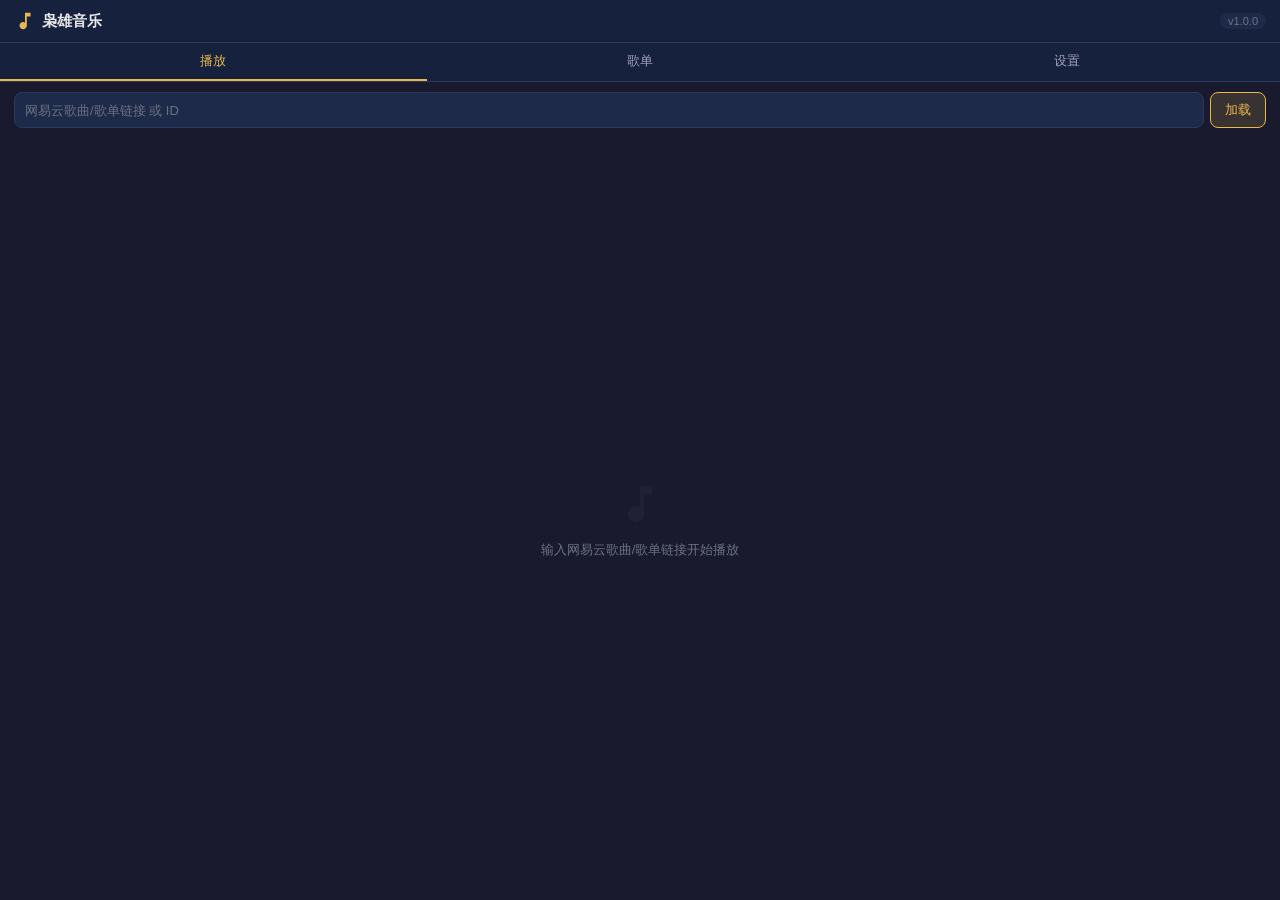
<file: owlbear-music-plugin/index.html>
<!DOCTYPE html>
<html lang="zh-CN">
<head>
  <meta charset="UTF-8" />
  <meta name="viewport" content="width=device-width, initial-scale=1.0" />
  <title>枭雄音乐</title>
  <link rel="stylesheet" href="style.css" />
</head>
<body>
  <div id="app">
    <!-- Header -->
    <header class="header">
      <div class="logo">
        <svg viewBox="0 0 24 24" class="logo-icon" width="22" height="22">
          <path d="M12 3v10.55c-.59-.34-1.27-.55-2-.55C7.79 13 6 14.79 6 17s1.79 4 4 4 4-1.79 4-4V7h4V3h-6z" fill="currentColor"/>
        </svg>
        <h1>枭雄音乐</h1>
      </div>
      <span class="version">v1.0.0</span>
    </header>

    <!-- Tabs -->
    <nav class="tabs">
      <button class="tab active" data-tab="player">播放</button>
      <button class="tab" data-tab="playlist">歌单</button>
      <button class="tab" data-tab="settings">设置</button>
    </nav>

    <!-- Player Panel -->
    <section class="panel active" id="panelPlayer">
      <!-- Input -->
      <div class="input-area">
        <input type="text" id="songInput" placeholder="网易云歌曲/歌单链接 或 ID" />
        <button id="loadBtn" class="btn">加载</button>
      </div>

      <!-- NetEase embed player -->
      <div id="neteasePlayer" class="netease-player">
        <div class="empty-player">
          <svg viewBox="0 0 24 24" width="48" height="48" fill="currentColor">
            <path d="M12 3v10.55c-.59-.34-1.27-.55-2-.55C7.79 13 6 14.79 6 17s1.79 4 4 4 4-1.79 4-4V7h4V3h-6z" opacity="0.3"/>
          </svg>
          <p>输入网易云歌曲/歌单链接开始播放</p>
        </div>
        <iframe id="neteaseIframe" style="display:none;" frameborder="no" marginwidth="0" marginheight="0" allow="autoplay"></iframe>
      </div>

      <!-- HTML5 Audio Player (fallback / local files) -->
      <div id="audioPlayer" class="audio-player" style="display:none;">
        <div class="player-controls">
          <button id="prevBtn" class="ctrl-btn" title="上一首">⏮</button>
          <button id="playBtn" class="ctrl-btn play-btn" title="播放/暂停">▶</button>
          <button id="nextBtn" class="ctrl-btn" title="下一首">⏭</button>
          <button id="stopBtn" class="ctrl-btn" title="停止">⏹</button>
        </div>
        <div class="progress-area">
          <span id="currentTime">0:00</span>
          <input type="range" id="progressBar" value="0" max="100" />
          <span id="totalTime">0:00</span>
        </div>
        <div class="volume-area">
          <span>🔊</span>
          <input type="range" id="volumeSlider" value="80" min="0" max="100" />
        </div>
        <div id="currentTrack" class="track-info">未播放</div>
      </div>
    </section>

    <!-- Playlist Panel -->
    <section class="panel" id="panelPlaylist">
      <div class="playlist-header">
        <h3>我的歌单</h3>
        <span id="playlistCount">0 首</span>
      </div>
      <div class="playlist-area" id="playlistArea">
        <div class="empty-state">歌单为空，在播放页面添加歌曲</div>
      </div>
    </section>

    <!-- Settings Panel -->
    <section class="panel" id="panelSettings">
      <div class="setting-group">
        <h3>播放设置</h3>
        <label class="setting-row">
          <span>自动播放</span>
          <input type="checkbox" id="autoplay" checked />
        </label>
        <label class="setting-row">
          <span>循环播放</span>
          <input type="checkbox" id="loopPlay" />
        </label>
        <label class="setting-row">
          <span>默认音量</span>
          <input type="range" id="defaultVolume" value="80" min="0" max="100" />
          <span id="volumeLabel">80%</span>
        </label>
      </div>
      <div class="setting-group">
        <h3>关于</h3>
        <div class="about-text">
          <p>枭雄音乐插件支持播放网易云音乐歌曲和歌单。</p>
          <p>使用方法：复制网易云歌曲/歌单链接，粘贴到输入框后点击加载。</p>
          <p class="hint">插件使用网易云官方外链播放器。</p>
        </div>
      </div>
    </section>

    <!-- Toast -->
    <div class="toast" id="toast"></div>
  </div>

  <script src="app.js"></script>
</body>
</html>
</file>
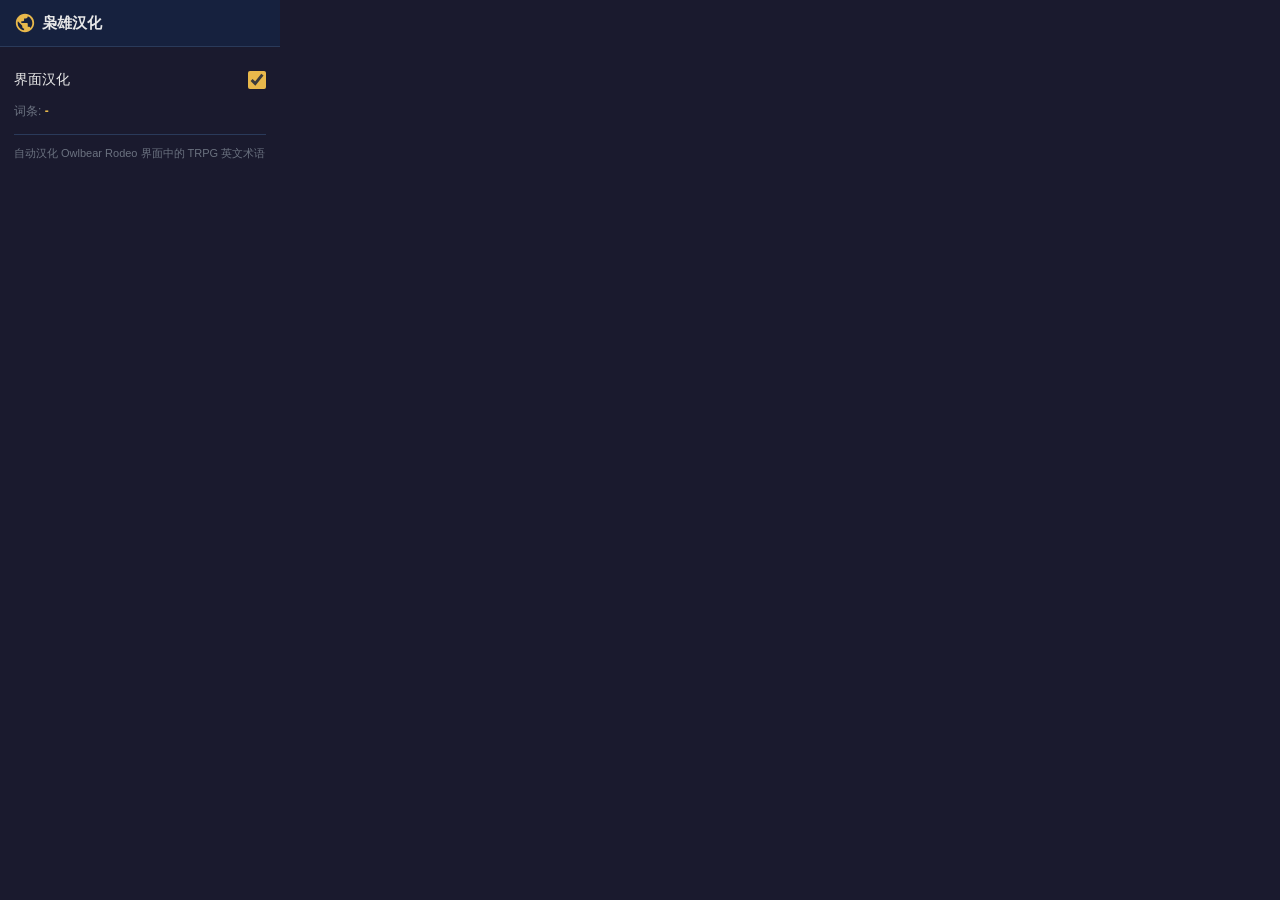
<file: popup.html>
<!DOCTYPE html>
<html lang="zh-CN">
<head>
  <meta charset="UTF-8" />
  <meta name="viewport" content="width=device-width, initial-scale=1.0" />
  <title>枭雄汉化</title>
  <link rel="stylesheet" href="style.css" />
</head>
<body>
  <div id="app">
    <header class="header">
      <div class="logo">
        <svg viewBox="0 0 24 24" class="logo-icon" width="22" height="22">
          <path d="M12 2C6.48 2 2 6.48 2 12s4.48 10 10 10 10-4.48 10-10S17.52 2 12 2zm-1 17.93c-3.95-.49-7-3.85-7-7.93 0-.62.08-1.21.21-1.79L9 15v1c0 1.1.9 2 2 2v1.93zm6.9-2.54c-.26-.81-1-1.39-1.9-1.39h-1v-3c0-.55-.45-1-1-1H8v-2h2c.55 0 1-.45 1-1V7h2c1.1 0 2-.9 2-2v-.41c2.93 1.19 5 4.06 5 7.41 0 2.08-.8 3.97-2.1 5.39z" fill="currentColor"/>
        </svg>
        <h1>枭雄汉化</h1>
      </div>
    </header>

    <div class="body">
      <label class="toggle-row">
        <span>界面汉化</span>
        <input type="checkbox" id="toggleEnabled" checked />
      </label>

      <div class="stats">
        <span>词条: <strong id="entryCount">-</strong></span>
      </div>

      <div class="footer">
        <p>自动汉化 Owlbear Rodeo 界面中的 TRPG 英文术语</p>
      </div>
    </div>
  </div>
  <script src="popup.js"></script>
</body>
</html>
</file>
<file: owlbear-music-plugin/style.css>
:root {
  --bg-primary: #1a1a2e;
  --bg-secondary: #16213e;
  --bg-card: #1e2a4a;
  --bg-hover: #253555;
  --text-primary: #e8e8e8;
  --text-secondary: #a0a0b8;
  --text-muted: #6b7280;
  --accent: #e8b84b;
  --accent-hover: #f0c865;
  --accent-dim: rgba(232, 184, 75, 0.15);
  --border: #2a3a5a;
  --radius: 8px;
}

* { margin: 0; padding: 0; box-sizing: border-box; }

body {
  font-family: -apple-system, BlinkMacSystemFont, "Segoe UI", "PingFang SC", "Microsoft YaHei", sans-serif;
  background: var(--bg-primary);
  color: var(--text-primary);
  font-size: 14px;
  overflow-x: hidden;
  -webkit-font-smoothing: antialiased;
}

#app { display: flex; flex-direction: column; height: 100vh; }

/* Header */
.header {
  display: flex; align-items: center; justify-content: space-between;
  padding: 10px 14px;
  background: var(--bg-secondary);
  border-bottom: 1px solid var(--border);
  flex-shrink: 0;
}
.logo { display: flex; align-items: center; gap: 6px; }
.logo-icon { color: var(--accent); }
.header h1 { font-size: 15px; font-weight: 700; }
.version {
  font-size: 11px; color: var(--text-muted);
  background: var(--bg-card); padding: 2px 8px; border-radius: 10px;
}

/* Tabs */
.tabs {
  display: flex; border-bottom: 1px solid var(--border);
  background: var(--bg-secondary); flex-shrink: 0;
}
.tab {
  flex: 1; padding: 9px; border: none; background: transparent;
  color: var(--text-secondary); font-size: 13px; cursor: pointer;
  border-bottom: 2px solid transparent; transition: all 0.2s; text-align: center;
}
.tab:hover { color: var(--text-primary); background: var(--bg-hover); }
.tab.active { color: var(--accent); border-bottom-color: var(--accent); }

/* Panels */
.panel { display: none; flex: 1; flex-direction: column; overflow: hidden; }
.panel.active { display: flex; }

/* Input area */
.input-area {
  display: flex; gap: 6px; padding: 10px 14px; flex-shrink: 0;
}
.input-area input {
  flex: 1; padding: 8px 10px; border: 1px solid var(--border);
  border-radius: var(--radius); background: var(--bg-card);
  color: var(--text-primary); font-size: 13px; outline: none;
}
.input-area input:focus { border-color: var(--accent); }
.input-area input::placeholder { color: var(--text-muted); }

.btn {
  padding: 8px 14px; border: 1px solid var(--accent);
  border-radius: var(--radius); background: var(--accent-dim);
  color: var(--accent); font-size: 13px; cursor: pointer; white-space: nowrap;
  transition: all 0.2s;
}
.btn:hover { background: var(--accent); color: #1a1a2e; }

/* NetEase player */
.netease-player {
  flex: 1; display: flex; align-items: center; justify-content: center;
  min-height: 100px;
}
.netease-player iframe {
  width: 100%; border: none;
}
.empty-player {
  text-align: center; color: var(--text-muted);
  padding: 40px 20px;
}
.empty-player svg { margin-bottom: 10px; opacity: 0.3; }
.empty-player p { font-size: 13px; }

/* HTML5 Audio Player */
.audio-player {
  padding: 14px; background: var(--bg-card);
  margin: 0 14px 10px; border-radius: var(--radius);
  border: 1px solid var(--border);
}
.player-controls {
  display: flex; align-items: center; justify-content: center;
  gap: 12px; margin-bottom: 8px;
}
.ctrl-btn {
  background: none; border: none; color: var(--text-secondary);
  font-size: 18px; cursor: pointer; padding: 4px 8px;
  border-radius: 4px; transition: all 0.2s;
}
.ctrl-btn:hover { color: var(--accent); background: var(--bg-hover); }
.play-btn { font-size: 24px; color: var(--accent); }

.progress-area {
  display: flex; align-items: center; gap: 6px; margin-bottom: 6px;
}
.progress-area span { font-size: 11px; color: var(--text-muted); min-width: 32px; }
.progress-area input[type="range"] { flex: 1; }

.volume-area {
  display: flex; align-items: center; gap: 6px; margin-bottom: 6px;
}
.volume-area span { font-size: 12px; }
.volume-area input[type="range"] { flex: 1; }

input[type="range"] {
  -webkit-appearance: none; height: 4px;
  background: var(--border); border-radius: 2px; outline: none;
}
input[type="range"]::-webkit-slider-thumb {
  -webkit-appearance: none; width: 14px; height: 14px;
  border-radius: 50%; background: var(--accent); cursor: pointer;
}

.track-info {
  font-size: 12px; color: var(--text-secondary); text-align: center;
  overflow: hidden; text-overflow: ellipsis; white-space: nowrap;
}

/* Playlist */
.playlist-header {
  display: flex; justify-content: space-between; align-items: center;
  padding: 10px 14px; border-bottom: 1px solid var(--border);
}
.playlist-header h3 { font-size: 13px; color: var(--text-secondary); }
.playlist-header span { font-size: 12px; color: var(--text-muted); }

.playlist-area { flex: 1; overflow-y: auto; padding: 8px 14px; }

.playlist-item {
  display: flex; align-items: center; gap: 8px;
  padding: 8px 10px; background: var(--bg-card);
  border: 1px solid var(--border); border-radius: var(--radius);
  margin-bottom: 4px; transition: all 0.15s;
}
.playlist-item:hover { border-color: var(--accent); background: var(--bg-hover); }
.pl-icon { font-size: 16px; }
.pl-title { flex: 1; font-size: 13px; overflow: hidden; text-overflow: ellipsis; white-space: nowrap; }
.pl-play, .pl-del {
  background: none; border: none; font-size: 12px;
  cursor: pointer; padding: 2px 6px; border-radius: 4px;
  transition: all 0.2s;
}
.pl-play { color: var(--accent); }
.pl-play:hover { background: var(--accent-dim); }
.pl-del { color: var(--text-muted); }
.pl-del:hover { color: #f87171; background: rgba(248,113,113,0.15); }

.empty-state {
  text-align: center; padding: 40px 20px; color: var(--text-muted); font-size: 13px;
}

/* Settings */
#panelSettings { padding: 14px; overflow-y: auto; }
.setting-group { margin-bottom: 16px; }
.setting-group h3 {
  font-size: 12px; font-weight: 600; color: var(--text-secondary);
  text-transform: uppercase; letter-spacing: 0.5px;
  margin-bottom: 8px; padding-bottom: 4px; border-bottom: 1px solid var(--border);
}
.setting-row {
  display: flex; align-items: center; justify-content: space-between;
  padding: 8px 0; gap: 8px;
}
.setting-row span { font-size: 13px; }
.setting-row input[type="checkbox"] {
  width: 16px; height: 16px; accent-color: var(--accent); cursor: pointer;
}
.setting-row input[type="range"] { flex: 1; max-width: 150px; }

.about-text p { margin-bottom: 6px; font-size: 12px; color: var(--text-secondary); line-height: 1.6; }
.about-text strong { color: var(--accent); }
.hint { font-size: 11px; color: var(--text-muted); font-style: italic; }

/* Toast */
.toast {
  position: fixed; bottom: 20px; left: 50%;
  transform: translateX(-50%) translateY(80px);
  background: var(--bg-card); border: 1px solid var(--border);
  border-radius: var(--radius); padding: 8px 16px; font-size: 12px;
  color: var(--text-primary); box-shadow: 0 4px 20px rgba(0,0,0,0.4);
  opacity: 0; transition: all 0.3s; pointer-events: none; z-index: 100;
}
.toast.show { opacity: 1; transform: translateX(-50%) translateY(0); }
</file>
<file: style.css>
:root {
  --bg: #1a1a2e;
  --bg-card: #1e2a4a;
  --text: #e8e8e8;
  --text-muted: #6b7280;
  --accent: #e8b84b;
  --accent-dim: rgba(232, 184, 75, 0.15);
  --border: #2a3a5a;
}

* {
  margin: 0;
  padding: 0;
  box-sizing: border-box;
}

body {
  font-family: -apple-system, BlinkMacSystemFont, "Segoe UI", "PingFang SC", "Microsoft YaHei", sans-serif;
  background: var(--bg);
  color: var(--text);
  font-size: 14px;
  width: 280px;
  overflow: hidden;
}

#app {
  display: flex;
  flex-direction: column;
}

.header {
  display: flex;
  align-items: center;
  gap: 8px;
  padding: 12px 14px;
  background: #16213e;
  border-bottom: 1px solid var(--border);
}

.logo {
  display: flex;
  align-items: center;
  gap: 6px;
}

.logo-icon {
  color: var(--accent);
}

.header h1 {
  font-size: 15px;
  font-weight: 700;
}

.body {
  padding: 14px;
}

.toggle-row {
  display: flex;
  align-items: center;
  justify-content: space-between;
  padding: 10px 0;
  cursor: pointer;
}

.toggle-row input[type="checkbox"] {
  width: 18px;
  height: 18px;
  accent-color: var(--accent);
  cursor: pointer;
}

.stats {
  font-size: 12px;
  color: var(--text-muted);
  padding: 4px 0;
}

.stats strong {
  color: var(--accent);
}

.footer {
  margin-top: 10px;
  padding-top: 10px;
  border-top: 1px solid var(--border);
}

.footer p {
  font-size: 11px;
  color: var(--text-muted);
  line-height: 1.5;
}
</file>
